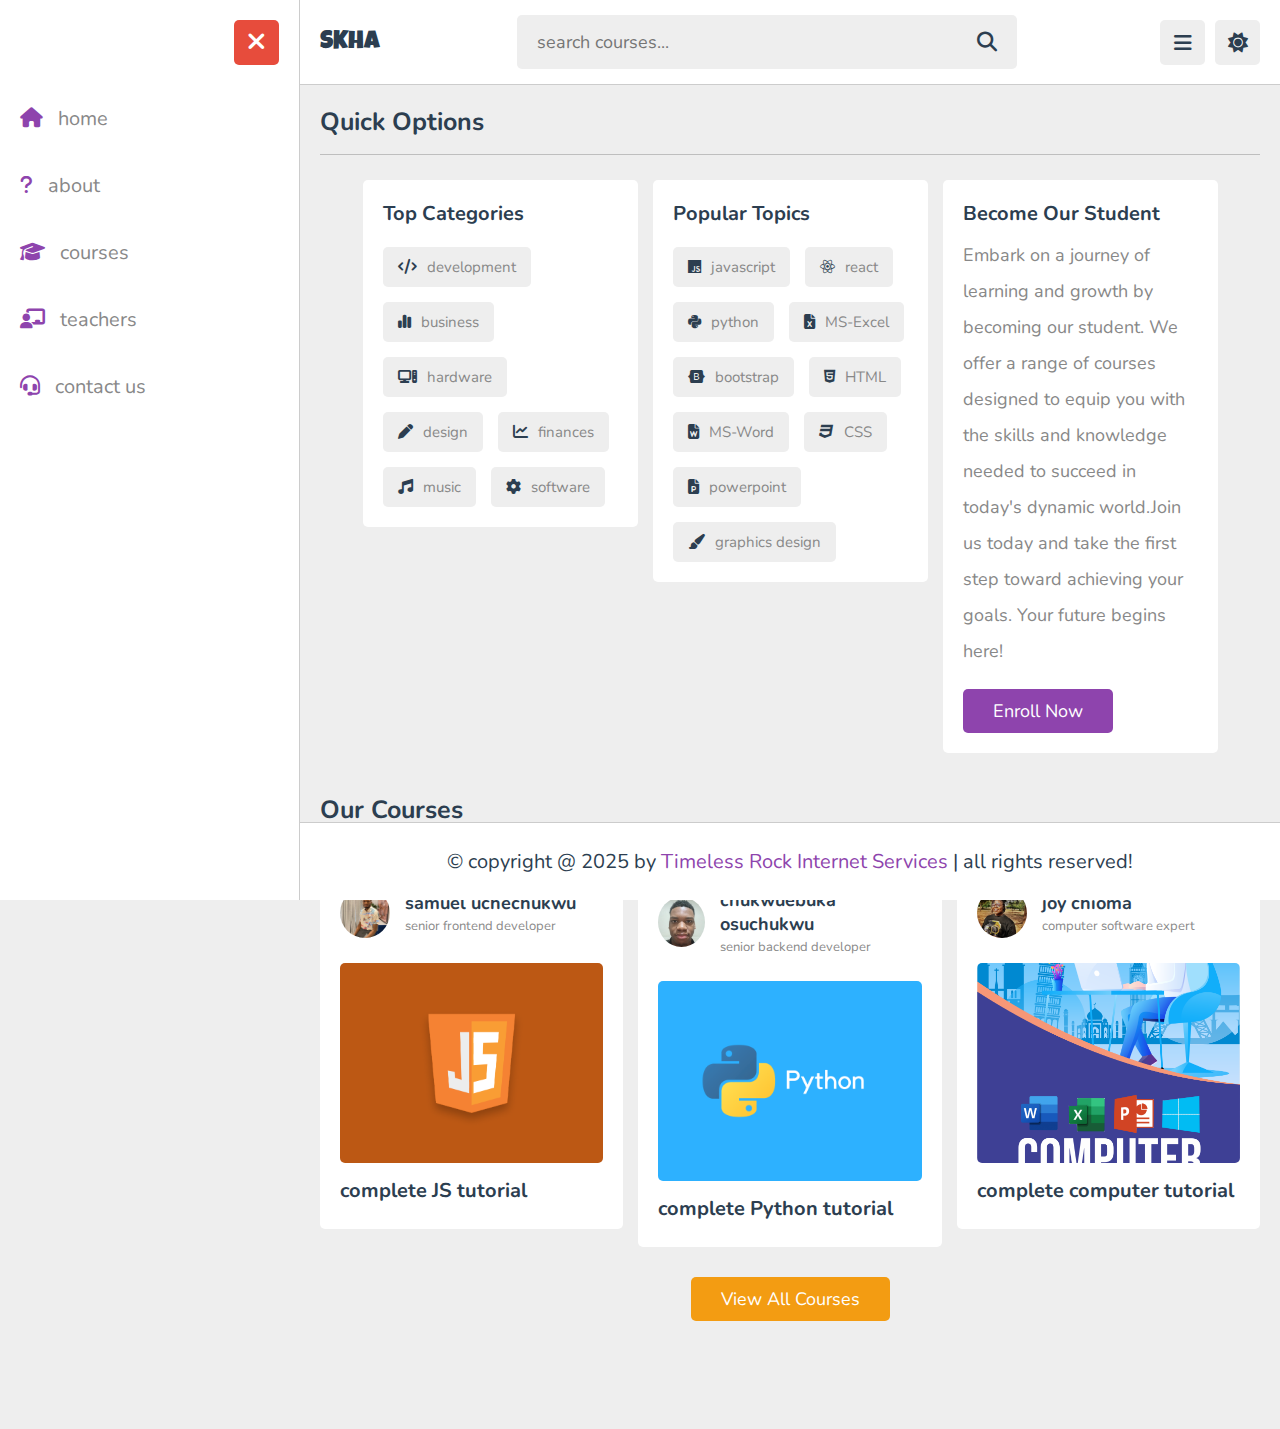
<file: index.html>
<!DOCTYPE html>
<html lang="en">

<head>
    <meta charset="UTF-8">
    <meta http-equiv="X-UA-Compatible" content="IE=edge">
    <meta name="viewport" content="width=device-width, initial-scale=1.0">
    <title>home</title>

    <!-- font awesome cdn link  -->
    <link rel="stylesheet" href="https://cdnjs.cloudflare.com/ajax/libs/font-awesome/6.1.2/css/all.min.css">

    <!-- custom css file link  -->
    <link rel="stylesheet" href="/css/style.css">

</head>

<body>

    <header class="header">

        <section class="flex">

            <a href="/html/home.html" class="logo">SKHA</a>

            <form action="search.html" method="post" class="search-form">
                <input type="text" name="search_box" required placeholder="search courses..." maxlength="100">
                <button type="submit" class="fas fa-search"></button>
            </form>

            <div class="icons">
                <div id="menu-btn" class="fas fa-bars"></div>
                <div id="search-btn" class="fas fa-search"></div>
                <div id="toggle-btn" class="fas fa-sun"></div>
            </div>

        </section>

    </header>

    <div class="side-bar">

        <div id="close-btn">
            <i class="fas fa-times"></i>
        </div>

        <nav class="navbar">
            <a href="/html/home.html"><i class="fas fa-home"></i><span>home</span></a>
            <a href="/html/about.html"><i class="fas fa-question"></i><span>about</span></a>
            <a href="/html/courses.html"><i class="fas fa-graduation-cap"></i><span>courses</span></a>
            <a href="/html/teachers.html"><i class="fas fa-chalkboard-user"></i><span>teachers</span></a>
            <a href="/html/contact.html"><i class="fas fa-headset"></i><span>contact us</span></a>
        </nav>

    </div>

    <section class="home-grid">

        <h1 class="heading">quick options</h1>

        <div class="box-container">

            <div class="box">
                <h3 class="title">top categories</h3>
                <div class="flex">
                    <a href="#"><i class="fas fa-code"></i><span>development</span></a>
                    <a href="#"><i class="fas fa-chart-simple"></i><span>business</span></a>
                    <a href="#"><i class="fas fa-computer"></i><span>hardware</span></a>
                    <a href="#"><i class="fas fa-pen"></i><span>design</span></a>
                    <a href="#"><i class="fas fa-chart-line"></i><span>finances</span></a>
                    <a href="#"><i class="fas fa-music"></i><span>music</span></a>
                    <a href="#"><i class="fas fa-cog"></i><span>software</span></a>

                </div>
            </div>

            <div class="box">
                <h3 class="title">popular topics</h3>
                <div class="flex">
                    <a href="#"><i class="fab fa-js"></i><span>javascript</span></a>
                    <a href="#"><i class="fab fa-react"></i><span>react</span></a>
                    <a href="#"><i class="fab fa-python"></i><span>python</span></a>
                    <a href="#"><i class="fa fa-file-excel"></i><span>MS-Excel</span></a>
                    <a href="#"><i class="fab fa-bootstrap"></i><span>bootstrap</span></a>
                    <a href="#"><i class="fab fa-html5"></i><span>HTML</span></a>
                    <a href="#"><i class="fa fa-file-word"></i><span>MS-Word</span></a>
                    <a href="#"><i class="fab fa-css3"></i><span>CSS</span></a>
                    <a href="#"><i class="fa fa-file-powerpoint"></i><span>powerpoint</span></a>
                    <a href="#"><i class="fa fa-paint-brush"></i><span>graphics design</span></a>
                </div>
            </div>

            <div class="box">
                <h3 class="title">become our student</h3>
                <p class="tutor">Embark on a journey of learning and growth by becoming our student. We offer a range of courses designed to equip you with the skills and knowledge needed to succeed in today's dynamic world.Join us today and take the first step toward
                    achieving your goals. Your future begins here!</p>
                <a href="/html/contact.html" class="inline-btn">enroll now</a>
            </div>

        </div>

    </section>

    <section class="courses">

        <h1 class="heading">our courses</h1>

        <div class="box-container">

            <div class="box">
                <div class="tutor">
                    <img src="/images/Samuel Uche.jpeg" alt="">
                    <div class="info">
                        <h3>samuel uchechukwu</h3>
                        <span>senior frontend developer</span>
                    </div>
                </div>
                <div class="thumb">
                    <img src="/images/thumb-3.png" alt="">
                </div>
                <h3 class="title">complete JS tutorial</h3>
            </div>

            <div class="box">
                <div class="tutor">
                    <img src="/images/Ebuka.jpeg" alt="">
                    <div class="info">
                        <h3>chukwuebuka osuchukwu</h3>
                        <span>senior backend developer</span>
                    </div>
                </div>
                <div class="thumb">
                    <img src="/images/python.webp" alt="">
                </div>
                <h3 class="title">complete Python tutorial</h3>
            </div>

            <div class="box">
                <div class="tutor">
                    <img src="/images/Joy Chioma.jpeg" alt="">
                    <div class="info">
                        <h3>joy chioma</h3>
                        <span>computer software expert</span>
                    </div>
                </div>
                <div class="thumb">
                    <img src="/images/computer app.png" alt="">
                </div>
                <h3 class="title">complete computer tutorial</h3>
            </div>

        </div>

        <div class="more-btn">
            <a href="/html/courses.html" class="inline-option-btn">view all courses</a>
        </div>

    </section>

    <footer class="footer">

        &copy; copyright @ 2025 by <span>Timeless Rock Internet Services</span> | all rights reserved!

    </footer>

    <!-- custom js file link  -->
    <script src="/js/script.js"></script>

</body>

</html>
</file>
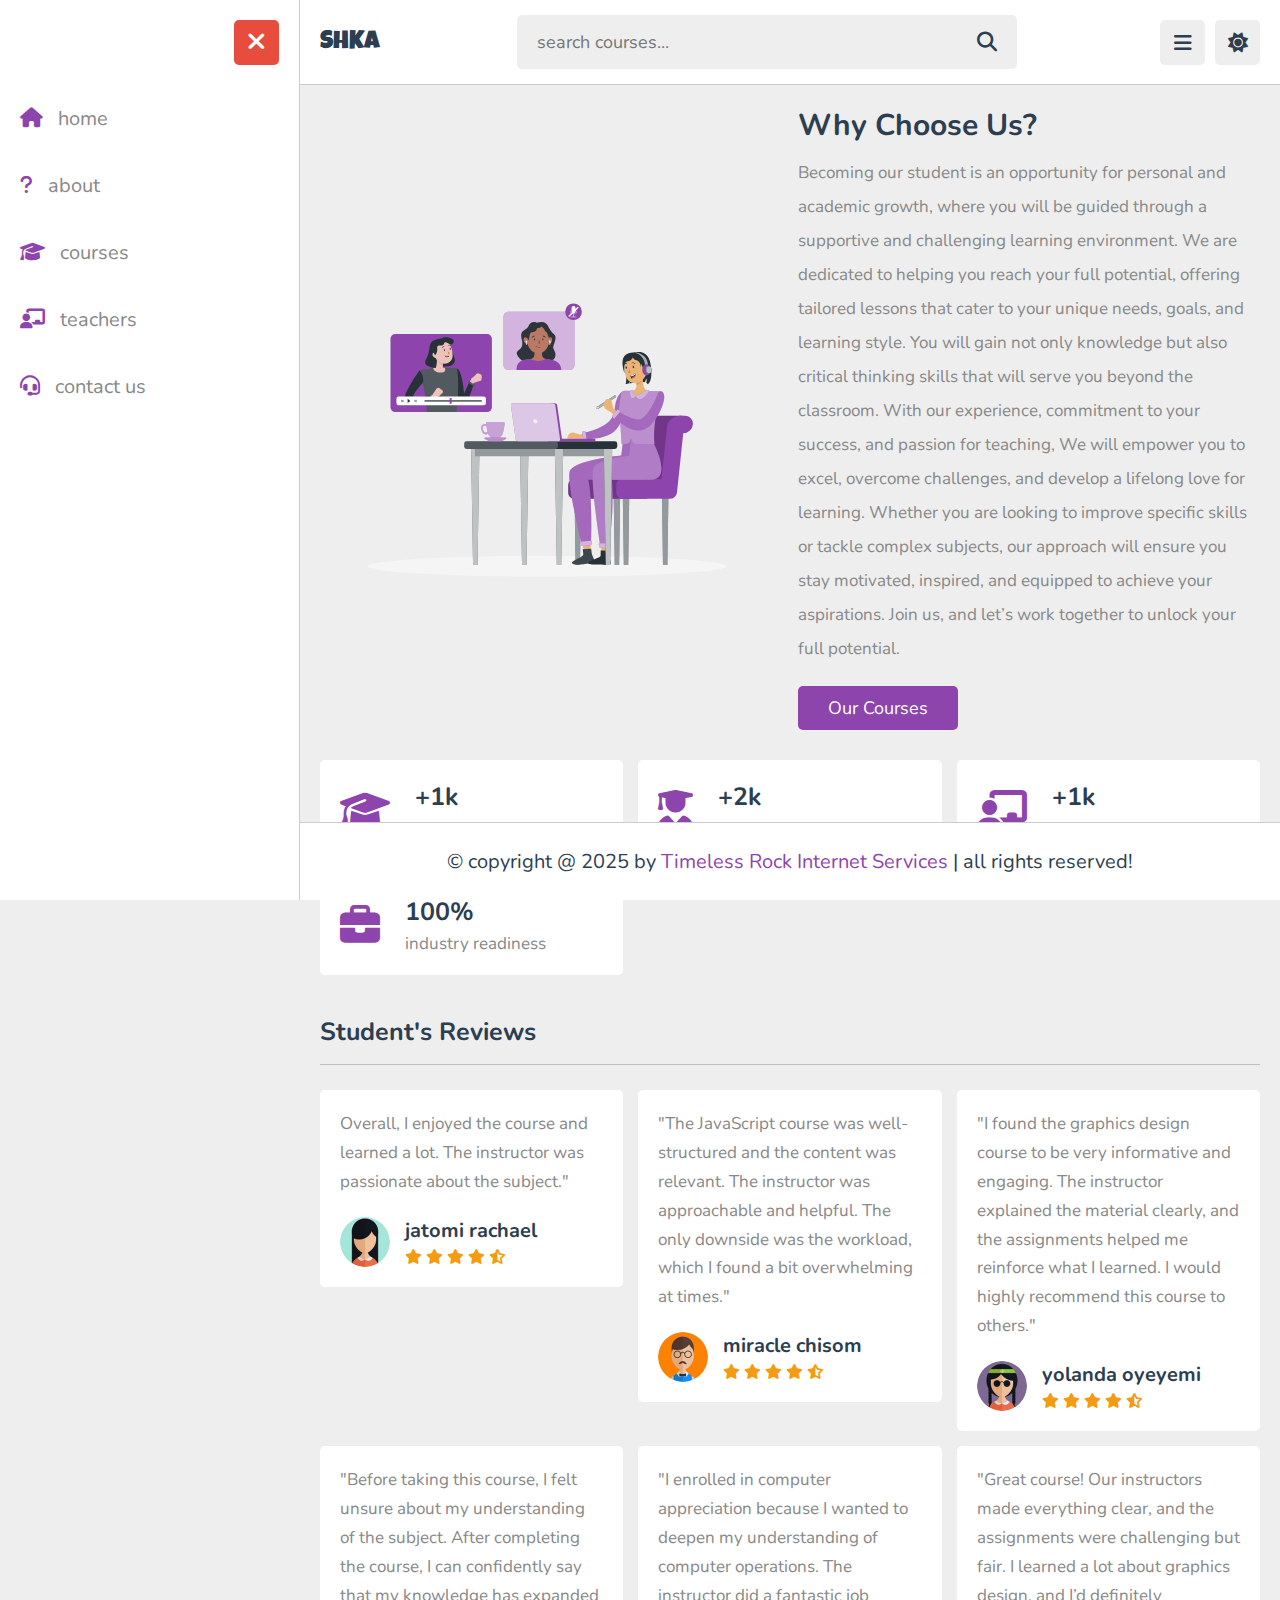
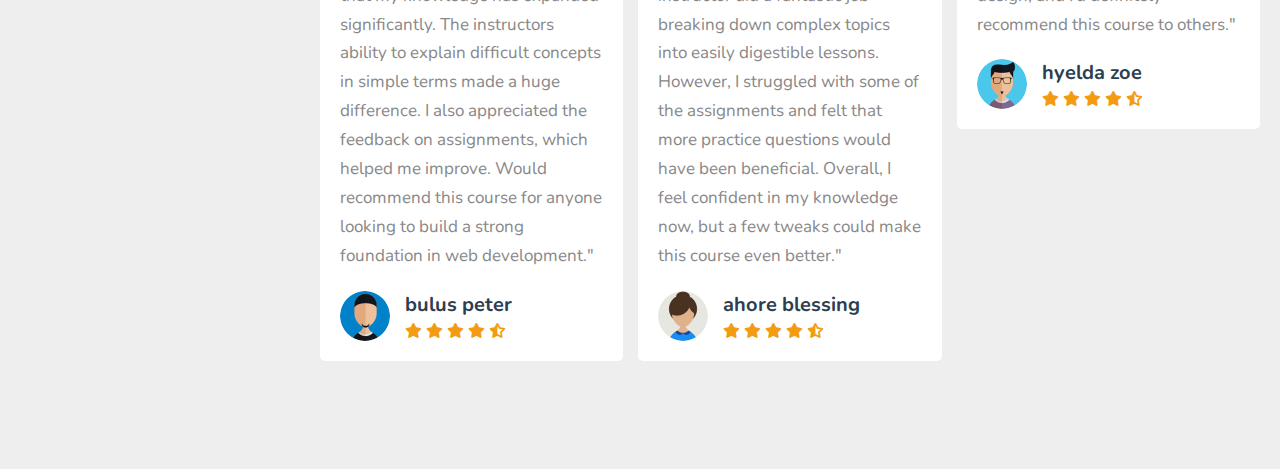
<file: about.html>
<!DOCTYPE html>
<html lang="en">

<head>
    <meta charset="UTF-8">
    <meta http-equiv="X-UA-Compatible" content="IE=edge">
    <meta name="viewport" content="width=device-width, initial-scale=1.0">
    <title>about us</title>

    <!-- font awesome cdn link  -->
    <link rel="stylesheet" href="https://cdnjs.cloudflare.com/ajax/libs/font-awesome/6.1.2/css/all.min.css">

    <!-- custom css file link  -->
    <link rel="stylesheet" href="/css/style.css">

</head>

<body>

    <header class="header">

        <section class="flex">

            <a href="/html/home.html" class="logo">SHKA</a>

            <form action="search.html" method="post" class="search-form">
                <input type="text" name="search_box" required placeholder="search courses..." maxlength="100">
                <button type="submit" class="fas fa-search"></button>
            </form>

            <div class="icons">
                <div id="menu-btn" class="fas fa-bars"></div>
                <div id="search-btn" class="fas fa-search"></div>
                <div id="toggle-btn" class="fas fa-sun"></div>
            </div>

        </section>

    </header>

    <div class="side-bar">

        <div id="close-btn">
            <i class="fas fa-times"></i>
        </div>

        <nav class="navbar">
            <a href="/html/home.html"><i class="fas fa-home"></i><span>home</span></a>
            <a href="/html/about.html"><i class="fas fa-question"></i><span>about</span></a>
            <a href="/html/courses.html"><i class="fas fa-graduation-cap"></i><span>courses</span></a>
            <a href="/html/teachers.html"><i class="fas fa-chalkboard-user"></i><span>teachers</span></a>
            <a href="/html/contact.html"><i class="fas fa-headset"></i><span>contact us</span></a>
        </nav>

    </div>

    <section class="about">

        <div class="row">

            <div class="image">
                <img src="/images/about-img.svg" alt="">
            </div>

            <div class="content">
                <h3>why choose us?</h3>
                <p>Becoming our student is an opportunity for personal and academic growth, where you will be guided through a supportive and challenging learning environment. We are dedicated to helping you reach your full potential, offering tailored lessons
                    that cater to your unique needs, goals, and learning style. You will gain not only knowledge but also critical thinking skills that will serve you beyond the classroom. With our experience, commitment to your success, and passion for
                    teaching, We will empower you to excel, overcome challenges, and develop a lifelong love for learning. Whether you are looking to improve specific skills or tackle complex subjects, our approach will ensure you stay motivated, inspired,
                    and equipped to achieve your aspirations. Join us, and let’s work together to unlock your full potential.
                </p>
                <a href="/html/courses.html" class="inline-btn">our courses</a>
            </div>

        </div>

        <div class="box-container">

            <div class="box">
                <i class="fas fa-graduation-cap"></i>
                <div>
                    <h3>+1k</h3>
                    <p>online courses</p>
                </div>
            </div>

            <div class="box">
                <i class="fas fa-user-graduate"></i>
                <div>
                    <h3>+2k</h3>
                    <p>brilliant students</p>
                </div>
            </div>

            <div class="box">
                <i class="fas fa-chalkboard-user"></i>
                <div>
                    <h3>+1k</h3>
                    <p>expert tutors</p>
                </div>
            </div>

            <div class="box">
                <i class="fas fa-briefcase"></i>
                <div>
                    <h3>100%</h3>
                    <p>industry readiness</p>
                </div>
            </div>

        </div>

    </section>

    <section class="reviews">

        <h1 class="heading">student's reviews</h1>

        <div class="box-container">

            <div class="box">
                <p>Overall, I enjoyed the course and learned a lot. The instructor was passionate about the subject."
                </p>
                <div class="student">
                    <img src="/images/pic-7.jpg" alt="">
                    <div>
                        <h3>jatomi rachael</h3>
                        <div class="stars">
                            <i class="fas fa-star"></i>
                            <i class="fas fa-star"></i>
                            <i class="fas fa-star"></i>
                            <i class="fas fa-star"></i>
                            <i class="fas fa-star-half-alt"></i>
                        </div>
                    </div>
                </div>
            </div>

            <div class="box">
                <p>"The JavaScript course was well-structured and the content was relevant. The instructor was approachable and helpful. The only downside was the workload, which I found a bit overwhelming at times."
                </p>
                <div class="student">
                    <img src="/images/pic-3.jpg" alt="">
                    <div>
                        <h3>miracle chisom</h3>
                        <div class="stars">
                            <i class="fas fa-star"></i>
                            <i class="fas fa-star"></i>
                            <i class="fas fa-star"></i>
                            <i class="fas fa-star"></i>
                            <i class="fas fa-star-half-alt"></i>
                        </div>
                    </div>
                </div>
            </div>

            <div class="box">
                <p>"I found the graphics design course to be very informative and engaging. The instructor explained the material clearly, and the assignments helped me reinforce what I learned. I would highly recommend this course to others."
                </p>
                <div class="student">
                    <img src="/images/pic-2.jpg" alt="">
                    <div>
                        <h3>yolanda oyeyemi</h3>
                        <div class="stars">
                            <i class="fas fa-star"></i>
                            <i class="fas fa-star"></i>
                            <i class="fas fa-star"></i>
                            <i class="fas fa-star"></i>
                            <i class="fas fa-star-half-alt"></i>
                        </div>
                    </div>
                </div>
            </div>

            <div class="box">
                <p>"Before taking this course, I felt unsure about my understanding of the subject. After completing the course, I can confidently say that my knowledge has expanded significantly. The instructors ability to explain difficult concepts in
                    simple terms made a huge difference. I also appreciated the feedback on assignments, which helped me improve. Would recommend this course for anyone looking to build a strong foundation in web development."
                </p>
                <div class="student">
                    <img src="/images/pic-4.jpg" alt="">
                    <div>
                        <h3>bulus peter</h3>
                        <div class="stars">
                            <i class="fas fa-star"></i>
                            <i class="fas fa-star"></i>
                            <i class="fas fa-star"></i>
                            <i class="fas fa-star"></i>
                            <i class="fas fa-star-half-alt"></i>
                        </div>
                    </div>
                </div>
            </div>

            <div class="box">
                <p>"I enrolled in computer appreciation because I wanted to deepen my understanding of computer operations. The instructor did a fantastic job breaking down complex topics into easily digestible lessons. However, I struggled with some of
                    the assignments and felt that more practice questions would have been beneficial. Overall, I feel confident in my knowledge now, but a few tweaks could make this course even better."</p>
                <div class="student">
                    <img src="/images/pic-5.jpg" alt="">
                    <div>
                        <h3>ahore blessing</h3>
                        <div class="stars">
                            <i class="fas fa-star"></i>
                            <i class="fas fa-star"></i>
                            <i class="fas fa-star"></i>
                            <i class="fas fa-star"></i>
                            <i class="fas fa-star-half-alt"></i>
                        </div>
                    </div>
                </div>
            </div>

            <div class="box">
                <p>"Great course! Our instructors made everything clear, and the assignments were challenging but fair. I learned a lot about graphics design, and I’d definitely recommend this course to others."</p>
                <div class="student">
                    <img src="/images/pic-6.jpg" alt="">
                    <div>
                        <h3>hyelda zoe</h3>
                        <div class="stars">
                            <i class="fas fa-star"></i>
                            <i class="fas fa-star"></i>
                            <i class="fas fa-star"></i>
                            <i class="fas fa-star"></i>
                            <i class="fas fa-star-half-alt"></i>
                        </div>
                    </div>
                </div>
            </div>

        </div>

    </section>

    <footer class="footer">

        &copy; copyright @ 2025 by <span>Timeless Rock Internet Services</span> | all rights reserved!

    </footer>

    <!-- custom js file link  -->
    <script src="/js/script.js"></script>

</body>

</html>
</file>
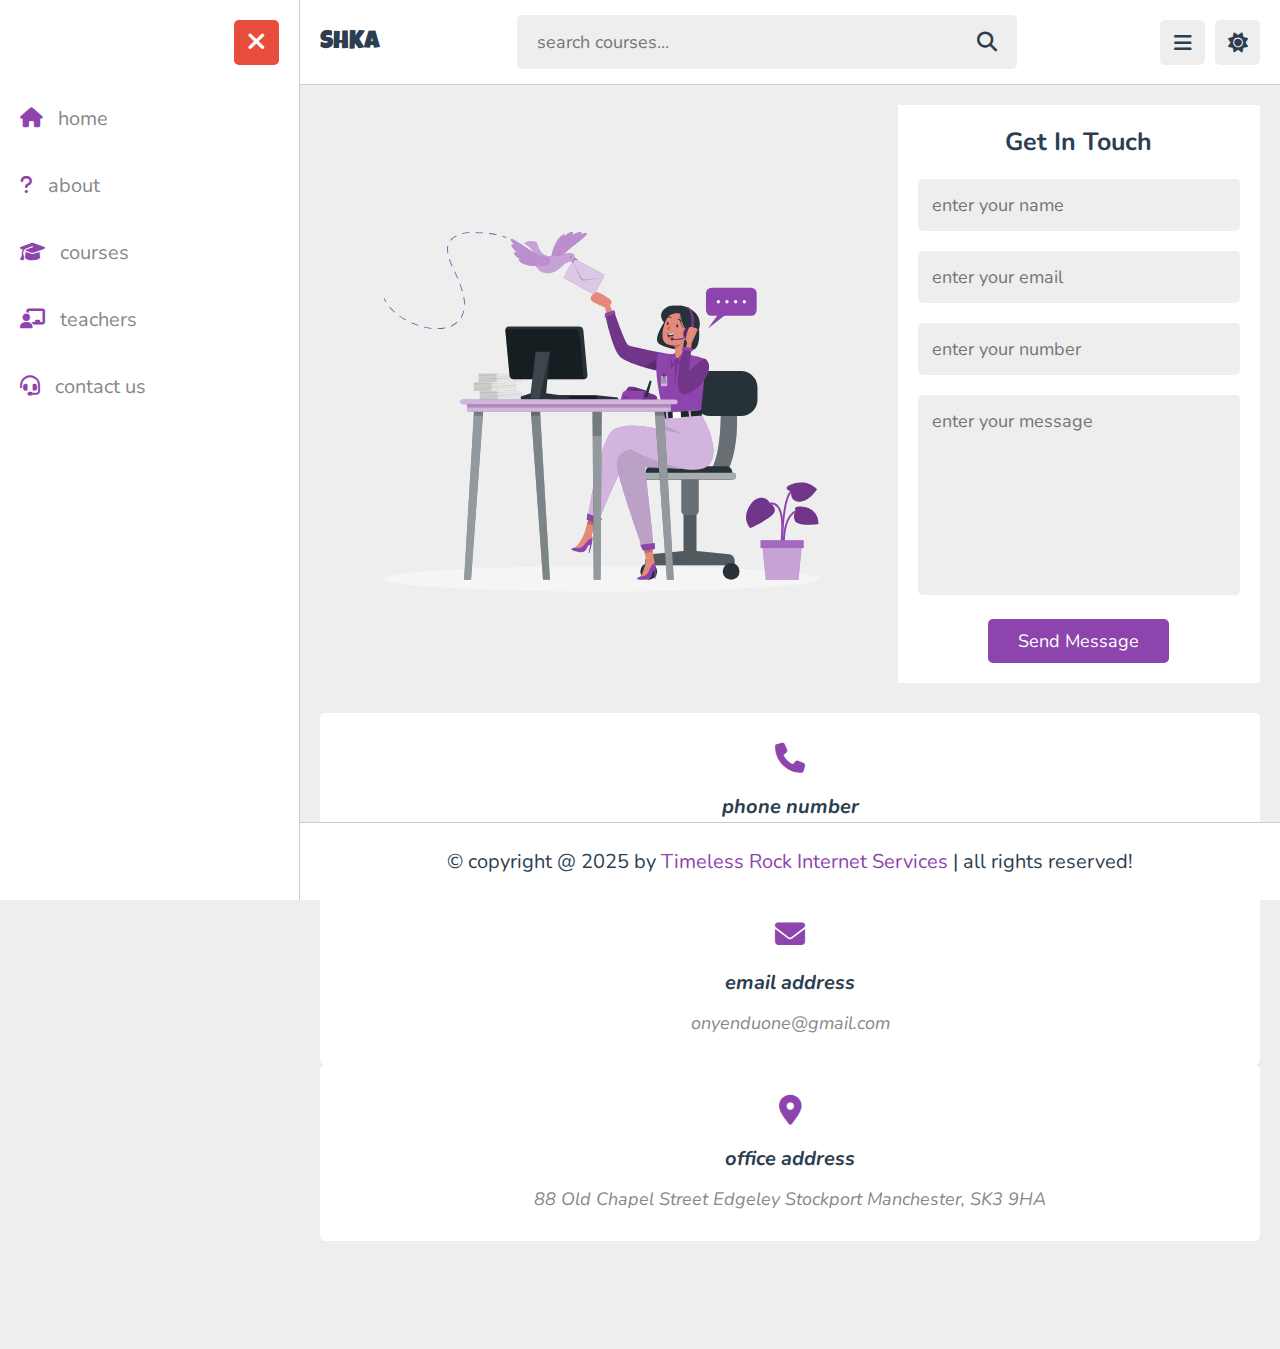
<file: contact.html>
<!DOCTYPE html>
<html lang="en">

<head>
    <meta charset="UTF-8">
    <meta http-equiv="X-UA-Compatible" content="IE=edge">
    <meta name="viewport" content="width=device-width, initial-scale=1.0">
    <title>contact us</title>

    <!-- font awesome cdn link  -->
    <link rel="stylesheet" href="https://cdnjs.cloudflare.com/ajax/libs/font-awesome/6.1.2/css/all.min.css">

    <!-- custom css file link  -->
    <link rel="stylesheet" href="/css/style.css">

</head>

<body>

    <header class="header">

        <section class="flex">

            <a href="/html/home.html" class="logo">SHKA</a>

            <form action="search.html" method="post" class="search-form">
                <input type="text" name="search_box" required placeholder="search courses..." maxlength="100">
                <button type="submit" class="fas fa-search"></button>
            </form>

            <div class="icons">
                <div id="menu-btn" class="fas fa-bars"></div>
                <div id="search-btn" class="fas fa-search"></div>
                <div id="toggle-btn" class="fas fa-sun"></div>
            </div>

        </section>

    </header>

    <div class="side-bar">

        <div id="close-btn">
            <i class="fas fa-times"></i>
        </div>

        <nav class="navbar">
            <a href="/html/home.html"><i class="fas fa-home"></i><span>home</span></a>
            <a href="/html/about.html"><i class="fas fa-question"></i><span>about</span></a>
            <a href="/html/courses.html"><i class="fas fa-graduation-cap"></i><span>courses</span></a>
            <a href="/html/teachers.html"><i class="fas fa-chalkboard-user"></i><span>teachers</span></a>
            <a href="/html/contact.html"><i class="fas fa-headset"></i><span>contact us</span></a>
        </nav>

    </div>

    <section class="contact">

        <div class="row">

            <div class="image">
                <img src="/images/contact-img.svg" alt="">
            </div>

            <form action="" method="post">
                <h3>get in touch</h3>
                <input type="text" placeholder="enter your name" name="name" required maxlength="50" class="box">
                <input type="email" placeholder="enter your email" name="email" required maxlength="50" class="box">
                <input type="number" placeholder="enter your number" name="number" required maxlength="50" class="box">
                <textarea name="msg" class="box" placeholder="enter your message" required maxlength="1000" cols="30" rows="10"></textarea>
                <input type="submit" value="send message" class="inline-btn" name="submit">
            </form>

        </div>

        <div class="box-container">
            <address>
                <div class="box">
                    <i class="fas fa-phone"></i>
                    <h3>phone number</h3>
                    <a href="tel:+1234567890">+44-737-757-4120</a>
                </div>

                <div class="box">
                    <i class="fas fa-envelope"></i>
                    <h3>email address</h3>
                    <a href="mailto:onyenduone@gmail.com ">onyenduone@gmail.com</a>
                </div>

                <div class="box">
                    <i class="fas fa-map-marker-alt"></i>
                    <h3>office address</h3>
                    <a href="#">88 Old Chapel Street Edgeley Stockport Manchester, SK3 9HA</a>
                </div>
            </address>
        </div>

    </section>

    <footer class="footer">

        &copy; copyright @ 2025 by <span>Timeless Rock Internet Services</span> | all rights reserved!

    </footer>

    <!-- custom js file link  -->
    <script src="/js/script.js"></script>


</body>

</html>
</file>
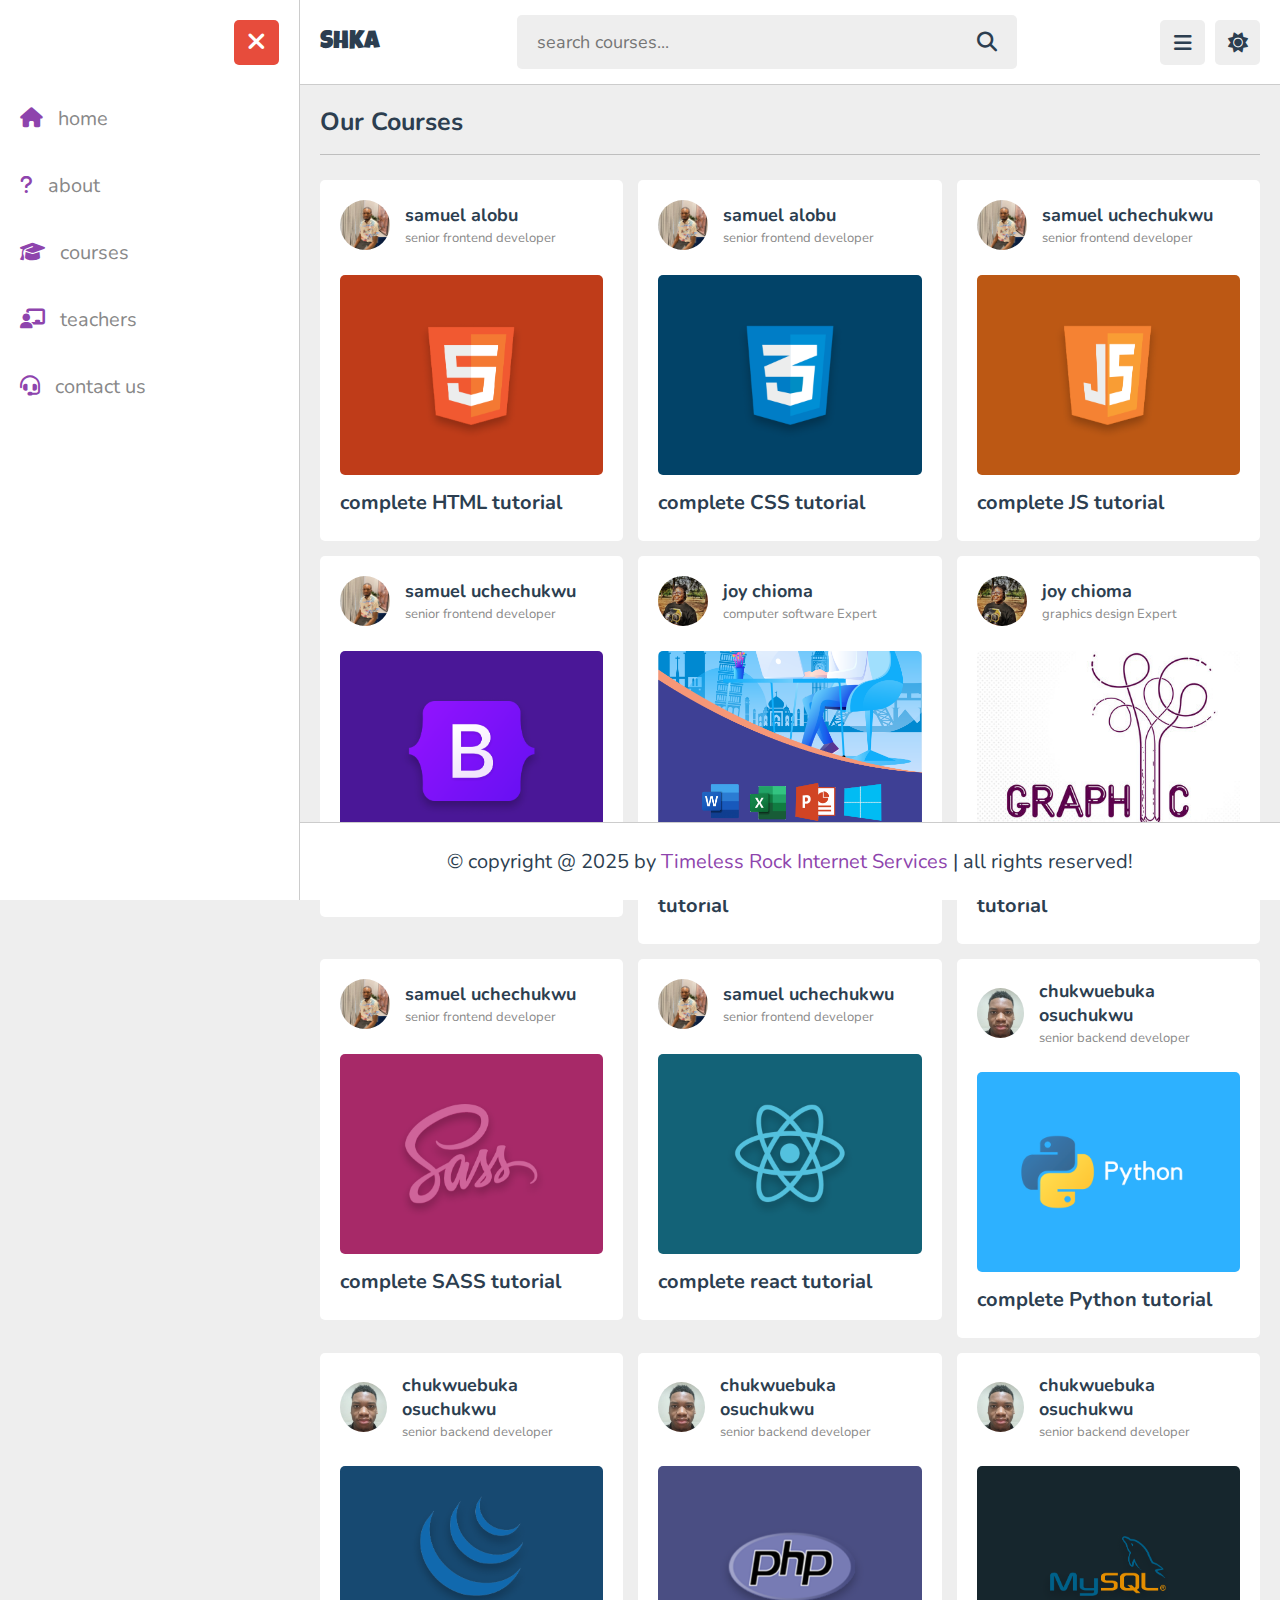
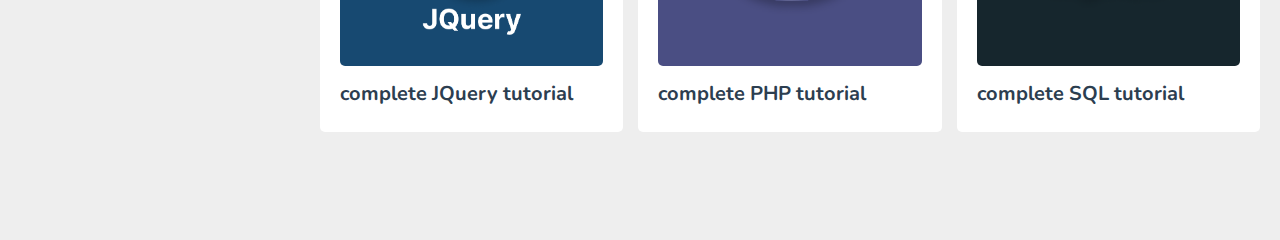
<file: courses.html>
<!DOCTYPE html>
<html lang="en">

<head>
    <meta charset="UTF-8">
    <meta http-equiv="X-UA-Compatible" content="IE=edge">
    <meta name="viewport" content="width=device-width, initial-scale=1.0">
    <title>courses</title>

    <!-- font awesome cdn link  -->
    <link rel="stylesheet" href="https://cdnjs.cloudflare.com/ajax/libs/font-awesome/6.1.2/css/all.min.css">

    <!-- custom css file link  -->
    <link rel="stylesheet" href="/css/style.css">

</head>

<body>

    <header class="header">

        <section class="flex">

            <a href="/html/home.html" class="logo">SHKA</a>

            <form action="search.html" method="post" class="search-form">
                <input type="text" name="search_box" required placeholder="search courses..." maxlength="100">
                <button type="submit" class="fas fa-search"></button>
            </form>

            <div class="icons">
                <div id="menu-btn" class="fas fa-bars"></div>
                <div id="search-btn" class="fas fa-search"></div>
                <div id="toggle-btn" class="fas fa-sun"></div>
            </div>

        </section>

    </header>

    <div class="side-bar">

        <div id="close-btn">
            <i class="fas fa-times"></i>
        </div>

        <nav class="navbar">
            <a href="/html/home.html"><i class="fas fa-home"></i><span>home</span></a>
            <a href="/html/about.html"><i class="fas fa-question"></i><span>about</span></a>
            <a href="/html/courses.html"><i class="fas fa-graduation-cap"></i><span>courses</span></a>
            <a href="/html/teachers.html"><i class="fas fa-chalkboard-user"></i><span>teachers</span></a>
            <a href="/html/contact.html"><i class="fas fa-headset"></i><span>contact us</span></a>
        </nav>

    </div>

    <section class="courses">

        <h1 class="heading">our courses</h1>

        <div class="box-container">

            <div class="box">
                <div class="tutor">
                    <img src="/images/Samuel Uche.jpeg" alt="">
                    <div class="info">
                        <h3>samuel alobu</h3>
                        <span>senior frontend developer</span>
                    </div>
                </div>
                <div class="thumb">
                    <img src="/images/thumb-1.png" alt="">
                </div>
                <h3 class="title">complete HTML tutorial</h3>
            </div>

            <div class="box">
                <div class="tutor">
                    <img src="/images/Samuel Uche.jpeg" alt="">
                    <div class="info">
                        <h3>samuel alobu</h3>
                        <span>senior frontend developer</span>
                    </div>
                </div>
                <div class="thumb">
                    <img src="/images/thumb-2.png" alt="">
                </div>
                <h3 class="title">complete CSS tutorial</h3>
            </div>

            <div class="box">
                <div class="tutor">
                    <img src="/images/Samuel Uche.jpeg" alt="">
                    <div class="info">
                        <h3>samuel uchechukwu</h3>
                        <span>senior frontend developer</span>
                    </div>
                </div>
                <div class="thumb">
                    <img src="/images/thumb-3.png" alt="">
                </div>
                <h3 class="title">complete JS tutorial</h3>
            </div>

            <div class="box">
                <div class="tutor">
                    <img src="/images/Samuel Uche.jpeg" alt="">
                    <div class="info">
                        <h3>samuel uchechukwu</h3>
                        <span>senior frontend developer</span>
                    </div>
                </div>
                <div class="thumb">
                    <img src="/images/thumb-4.png" alt="">
                </div>
                <h3 class="title">complete Bootstrap tutorial</h3>
            </div>

            <div class="box">
                <div class="tutor">
                    <img src="/images/Joy Chioma.jpeg" alt="">
                    <div class="info">
                        <h3>joy chioma</h3>
                        <span>computer software Expert</span>
                    </div>
                </div>
                <div class="thumb">
                    <img src="/images/computer app.png" alt="">
                </div>
                <h3 class="title">computer appreciation tutorial</h3>
            </div>

            <div class="box">
                <div class="tutor">
                    <img src="/images/Joy Chioma.jpeg" alt="">
                    <div class="info">
                        <h3>joy chioma</h3>
                        <span>graphics design Expert</span>
                    </div>
                </div>
                <div class="thumb">
                    <img src="/images/graphics design.jpg" alt="">
                </div>
                <h3 class="title">complete graphics design tutorial</h3>
            </div>

            <div class="box">
                <div class="tutor">
                    <img src="/images/Samuel Uche.jpeg" alt="">
                    <div class="info">
                        <h3>samuel uchechukwu</h3>
                        <span>senior frontend developer</span>
                    </div>
                </div>
                <div class="thumb">
                    <img src="/images/thumb-6.png" alt="">
                </div>
                <h3 class="title">complete SASS tutorial</h3>
            </div>

            <div class="box">
                <div class="tutor">
                    <img src="/images/Samuel Uche.jpeg" alt="">
                    <div class="info">
                        <h3>samuel uchechukwu</h3>
                        <span>senior frontend developer</span>
                    </div>
                </div>
                <div class="thumb">
                    <img src="/images/thumb-9.png" alt="">
                </div>
                <h3 class="title">complete react tutorial</h3>
            </div>

            <div class="box">
                <div class="tutor">
                    <img src="/images/Ebuka.jpeg" alt="">
                    <div class="info">
                        <h3>chukwuebuka osuchukwu</h3>
                        <span>senior backend developer</span>
                    </div>
                </div>
                <div class="thumb">
                    <img src="/images/python.webp" alt="">
                </div>
                <h3 class="title">complete Python tutorial</h3>
            </div>

            <div class="box">
                <div class="tutor">
                    <img src="/images/Ebuka.jpeg" alt="">
                    <div class="info">
                        <h3>chukwuebuka osuchukwu</h3>
                        <span>senior backend developer</span>
                    </div>
                </div>
                <div class="thumb">
                    <img src="/images/thumb-5.png" alt="">
                </div>
                <h3 class="title">complete JQuery tutorial</h3>
            </div>

            <div class="box">
                <div class="tutor">
                    <img src="/images/Ebuka.jpeg" alt="">
                    <div class="info">
                        <h3>chukwuebuka osuchukwu</h3>
                        <span>senior backend developer</span>
                    </div>
                </div>
                <div class="thumb">
                    <img src="/images/thumb-7.png" alt="">
                </div>
                <h3 class="title">complete PHP tutorial</h3>
            </div>

            <div class="box">
                <div class="tutor">
                    <img src="/images/Ebuka.jpeg" alt="">
                    <div class="info">
                        <h3>chukwuebuka osuchukwu</h3>
                        <span>senior backend developer</span>
                    </div>
                </div>
                <div class="thumb">
                    <img src="/images/thumb-8.png" alt="">
                </div>
                <h3 class="title">complete SQL tutorial</h3>
            </div>

        </div>

    </section>

    <footer class="footer">

        &copy; copyright @ 2025 by <span>Timeless Rock Internet Services</span> | all rights reserved!

    </footer>

    <!-- custom js file link  -->
    <script src="/js/script.js"></script>


</body>

</html>
</file>
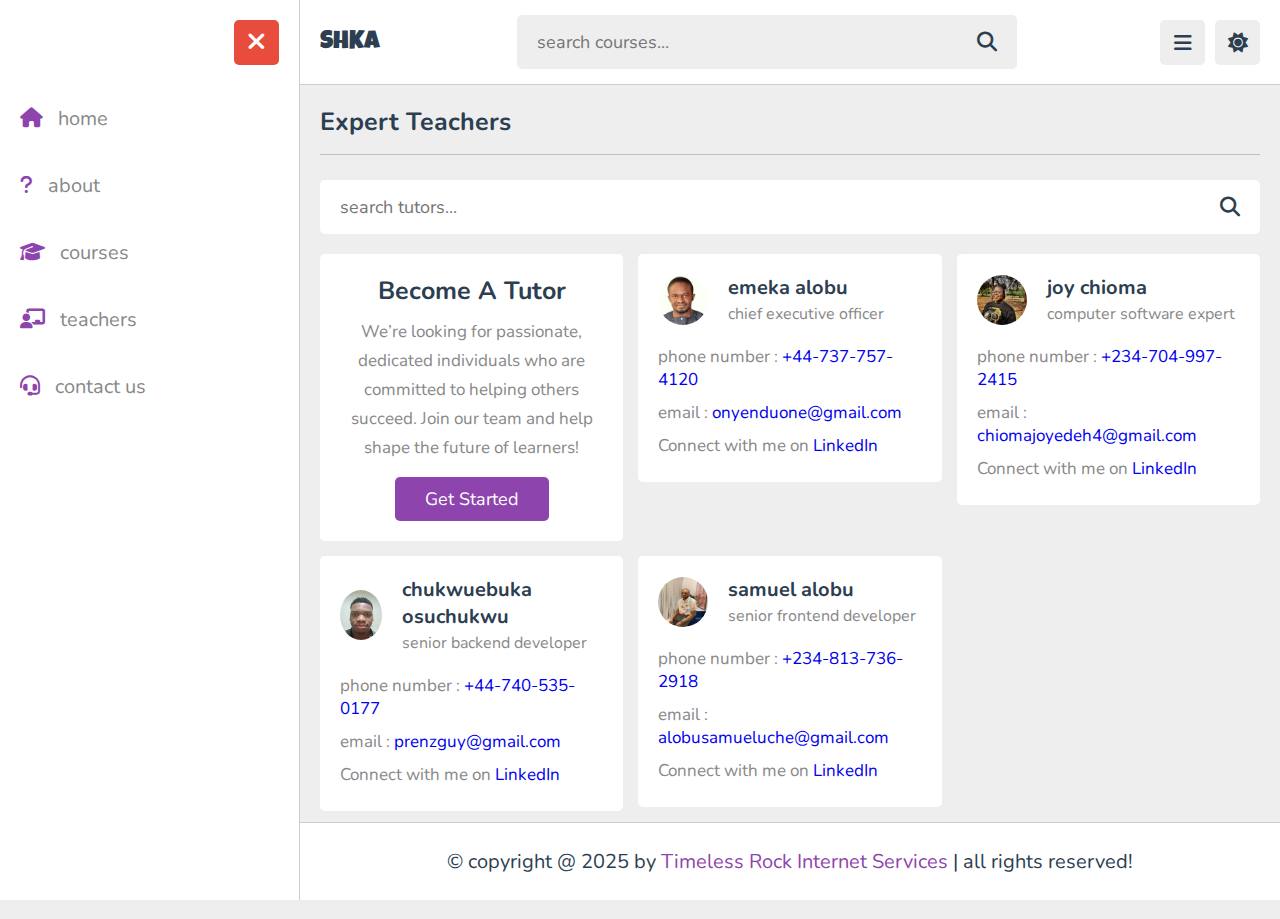
<file: teachers.html>
<!DOCTYPE html>
<html lang="en">

<head>
    <meta charset="UTF-8">
    <meta http-equiv="X-UA-Compatible" content="IE=edge">
    <meta name="viewport" content="width=device-width, initial-scale=1.0">
    <title>teachers</title>

    <!-- font awesome cdn link  -->
    <link rel="stylesheet" href="https://cdnjs.cloudflare.com/ajax/libs/font-awesome/6.1.2/css/all.min.css">

    <!-- custom css file link  -->
    <link rel="stylesheet" href="/css/style.css">

</head>

<body>

    <header class="header">

        <section class="flex">

            <a href="/html/home.html" class="logo">SHKA</a>

            <form action="search.html" method="post" class="search-form">
                <input type="text" name="search_box" required placeholder="search courses..." maxlength="100">
                <button type="submit" class="fas fa-search"></button>
            </form>

            <div class="icons">
                <div id="menu-btn" class="fas fa-bars"></div>
                <div id="search-btn" class="fas fa-search"></div>
                <div id="toggle-btn" class="fas fa-sun"></div>
            </div>

        </section>

    </header>

    <div class="side-bar">

        <div id="close-btn">
            <i class="fas fa-times"></i>
        </div>

        <nav class="navbar">
            <a href="/html/home.html"><i class="fas fa-home"></i><span>home</span></a>
            <a href="/html/about.html"><i class="fas fa-question"></i><span>about</span></a>
            <a href="/html/courses.html"><i class="fas fa-graduation-cap"></i><span>courses</span></a>
            <a href="/html/teachers.html"><i class="fas fa-chalkboard-user"></i><span>teachers</span></a>
            <a href="/html/contact.html"><i class="fas fa-headset"></i><span>contact us</span></a>
        </nav>

    </div>

    <section class="teachers">

        <h1 class="heading">expert teachers</h1>

        <form action="" method="post" class="search-tutor">
            <input type="text" name="search_box" placeholder="search tutors..." required maxlength="100">
            <button type="submit" class="fas fa-search" name="search_tutor"></button>
        </form>

        <div class="box-container">

            <div class="box offer">
                <h3>become a tutor</h3>
                <p>We’re looking for passionate, dedicated individuals who are committed to helping others succeed. Join our team and help shape the future of learners!
                </p>
                <a href="/html/contact.html" class="inline-btn">get started</a>
            </div>

            <div class="box">
                <div class="tutor">
                    <img src="/images/emeka alobu.jpeg" alt="">
                    <div>
                        <h3>emeka alobu</h3>
                        <span>chief executive officer</span>
                    </div>
                </div>
                <p>phone number : <span><a href="tel:+1234567890">+44-737-757-4120</a>
                    </span></p>
                <p>email : <span><a href="mailto:example@example.com"> onyenduone@gmail.com</a>
                    </span></p>
                <p>Connect with me on <a href="https://www.linkedin.com/in/alobu-emeka-w-18a8b2a3?utm_source=share&utm_campaign=share_via&utm_content=profile&utm_medium=android_app" target="_blank">LinkedIn</a><span>
                    </span></p>
            </div>

            <div class="box">
                <div class="tutor">
                    <img src="/images/Joy Chioma.jpeg" alt="">
                    <div>
                        <h3>joy chioma</h3>
                        <span>computer software expert</span>
                    </div>
                </div>
                <p>phone number : <span><a href="tel:+1234567890">+234-704-997-2415</a>
                    </span></p>
                <p>email : <span><a href="mailto:example@example.com"> chiomajoyedeh4@gmail.com </a>
                    </span></p>
                <p>Connect with me on <a href="https://www.linkedin.com/in/edeh-joy-162a04233" target="_blank">LinkedIn</a><span>
                    </span></p>
            </div>

            <div class="box">
                <div class="tutor">
                    <img src="/images/Ebuka.jpeg" alt="">
                    <div>
                        <h3>chukwuebuka osuchukwu</h3>
                        <span>senior backend developer</span>
                    </div>
                </div>
                <p>phone number : <span><a href="tel:+1234567890">+44-740-535-0177 </a>
                    </span></p>
                <p>email : <span><a href="mailto:example@example.com"> prenzguy@gmail.com</a>
                    </span></p>
                <p>Connect with me on <a href="https://www.linkedin.com/in/chukwuebuka-osuchukwu-79a551260/" target="_blank">LinkedIn</a><span>
                    </span></p>
            </div>

            <div class="box">
                <div class="tutor">
                    <img src="/images/Samuel Uche.jpeg" alt="">
                    <div>
                        <h3>samuel alobu</h3>
                        <span>senior frontend developer</span>
                    </div>
                </div>
                <p>phone number : <span><a href="tel:+1234567890">+234-813-736-2918</a>
                    </span></p>
                <p>email : <span><a href="mailto:example@example.com">alobusamueluche@gmail.com</a>
                    </span></p>
                <p>Connect with me on <a href="https://www.linkedin.com/in/samuel-alobu-ba361a298?utm_source=share&utm_campaign=share_via&utm_content=profile&utm_medium=ios_app" target="_blank">LinkedIn</a><span>
                    </span></p>
            </div>

        </div>

    </section>

    <footer class="footer">

        &copy; copyright @ 2025 by <span>Timeless Rock Internet Services</span> | all rights reserved!

    </footer>

    <!-- custom js file link  -->
    <script src="/js/script.js"></script>

</body>

</html>
</file>
<file: css/style.css>
@import url('https://fonts.googleapis.com/css2?family=Nunito:wght@200;300;400;500;600;700&display=swap');
@import url('https://fonts.googleapis.com/css2?family=Luckiest+Guy&display=swap" rel="stylesheet');
@import url('https://fonts.googleapis.com/css2?family=Barriecito&display=swap" rel="stylesheet');
:root {
    --main-color: #8e44ad;
    --red: #e74c3c;
    --orange: #f39c12;
    --light-color: #888;
    --light-bg: #eee;
    --black: #2c3e50;
    --white: #fff;
    --border: .1rem solid rgba(0, 0, 0, .2);
}

* {
    font-family: 'Nunito', sans-serif;
    margin: 0;
    padding: 0;
    box-sizing: border-box;
    outline: none;
    border: none;
    text-decoration: none;
}

*::selection {
    background-color: var(--main-color);
    color: #fff;
}

html {
    font-size: 62.5%;
    overflow-x: hidden;
}

html::-webkit-scrollbar {
    width: 1rem;
    height: .5rem;
}

html::-webkit-scrollbar-track {
    background-color: transparent;
}

html::-webkit-scrollbar-thumb {
    background-color: var(--main-color);
}

body {
    background-color: var(--light-bg);
    padding-left: 30rem;
}

body.dark {
    --light-color: #aaa;
    --light-bg: #333;
    --black: #fff;
    --white: #222;
    --border: .1rem solid rgba(255, 255, 255, .2);
}

body.active {
    padding-left: 0;
}

section {
    padding: 2rem;
    margin: 0 auto;
    max-width: 1200px;
}

.heading {
    font-size: 2.5rem;
    color: var(--black);
    margin-bottom: 2.5rem;
    border-bottom: var(--border);
    padding-bottom: 1.5rem;
    text-transform: capitalize;
}

.inline-btn,
.inline-option-btn,
.inline-delete-btn,
.btn,
.delete-btn,
.option-btn {
    border-radius: .5rem;
    color: #fff;
    font-size: 1.8rem;
    cursor: pointer;
    text-transform: capitalize;
    padding: 1rem 3rem;
    text-align: center;
    margin-top: 1rem;
}

.btn,
.delete-btn,
.option-btn {
    display: block;
    width: 100%;
}

.inline-btn,
.inline-option-btn,
.inline-delete-btn {
    display: inline-block;
}

.btn,
.inline-btn {
    background-color: var(--main-color);
}

.option-btn,
.inline-option-btn {
    background-color: var(--orange);
}

.delete-btn,
.inline-delete-btn {
    background-color: var(--red);
}

.inline-btn:hover,
.inline-option-btn:hover,
.inline-delete-btn:hover,
.btn:hover,
.delete-btn:hover,
.option-btn:hover {
    background-color: var(--black);
    color: var(--white);
}

.flex-btn {
    display: flex;
    gap: 1rem;
}

.header {
    position: sticky;
    top: 0;
    left: 0;
    right: 0;
    background-color: var(--white);
    z-index: 1000;
    border-bottom: var(--border);
}

.header .flex {
    display: flex;
    align-items: center;
    justify-content: space-between;
    position: relative;
    padding: 1.5rem 2rem;
}

.header .flex .logo .fa-solid {
    padding: 1rem;
    font-size: 3rem;
}

.header .flex .logo {
    font-family: 'luckiest guy', sans-serif;
    color: var(--black);
    font-size: 2.5rem;
}

.header .flex .logo p {
    font-family: 'barriecito', sans-serif;
    color: var(--black);
    font-size: 2rem;
    margin: -1rem 0 0 10rem;
}

.header .flex .search-form {
    width: 50rem;
    border-radius: .5rem;
    background-color: var(--light-bg);
    padding: 1.5rem 2rem;
    display: flex;
    gap: 2rem;
}

.header .flex .search-form input {
    width: 100%;
    font-size: 1.8rem;
    color: var(--black);
    background: none;
}

.header .flex .search-form button {
    background: none;
    font-size: 2rem;
    cursor: pointer;
    color: var(--black);
}

.header .flex .search-form button:hover {
    color: var(--main-color);
}

.header .flex .icons div {
    font-size: 2rem;
    color: var(--black);
    background-color: var(--light-bg);
    border-radius: .5rem;
    height: 4.5rem;
    width: 4.5rem;
    line-height: 4.5rem;
    cursor: pointer;
    text-align: center;
    margin-left: .7rem;
}

.header .flex .icons div:hover {
    background-color: var(--black);
    color: var(--white);
}

#search-btn {
    display: none;
}

.side-bar {
    position: fixed;
    top: 0;
    left: 0;
    width: 30rem;
    background-color: var(--white);
    height: 100vh;
    border-right: var(--border);
    z-index: 1200;
}

.side-bar #close-btn {
    text-align: right;
    padding: 2rem;
    /* display: none; */
}

.side-bar #close-btn i {
    text-align: right;
    font-size: 2.5rem;
    background: var(--red);
    border-radius: .5rem;
    color: var(--white);
    cursor: pointer;
    height: 4.5rem;
    width: 4.5rem;
    line-height: 4.5rem;
    text-align: center;
}

.side-bar #close-btn i:hover {
    background-color: var(--black);
}

.side-bar .navbar a {
    display: block;
    padding: 2rem;
    font-size: 2rem;
}

.side-bar .navbar a i {
    margin-right: 1.5rem;
    color: var(--main-color);
    transition: .2s linear;
}

.side-bar .navbar a span {
    color: var(--light-color);
}

.side-bar .navbar a:hover {
    background-color: var(--light-bg);
}

.side-bar .navbar a:hover i {
    margin-right: 2.5rem;
}

.side-bar.active {
    left: -30rem;
}

.home-grid .box-container {
    display: grid;
    grid-template-columns: repeat(auto-fit, 27.5rem);
    gap: 1.5rem;
    justify-content: center;
    align-items: flex-start;
}

.home-grid .box-container .box {
    background-color: var(--white);
    border-radius: .5rem;
    padding: 2rem;
}

.home-grid .box-container .box .title {
    font-size: 2rem;
    color: var(--black);
    text-transform: capitalize;
}

.home-grid .box-container .box .flex {
    display: flex;
    flex-wrap: wrap;
    gap: 1.5rem;
    margin-top: 2rem;
}

.home-grid .box-container .flex a {
    background-color: var(--light-bg);
    border-radius: .5rem;
    padding: 1rem 1.5rem;
    font-size: 1.5rem;
}

.home-grid .box-container .flex a i {
    margin-right: 1rem;
    color: var(--black);
}

.home-grid .box-container .flex a span {
    color: var(--light-color);
}

.home-grid .box-container .flex a:hover {
    background-color: var(--black);
}

.home-grid .box-container .flex a:hover span {
    color: var(--white);
}

.home-grid .box-container .flex a:hover i {
    color: var(--white);
}

.home-grid .box-container .tutor {
    padding: 1rem 0;
    font-size: 1.8rem;
    color: var(--light-color);
    line-height: 2;
}

.home-grid .box-container .likes {
    color: var(--light-color);
    font-size: 1.7rem;
    margin-top: 1.5rem;
}

.home-grid .box-container .likes span {
    color: var(--main-color);
}

.about .row {
    display: flex;
    align-items: center;
    flex-wrap: wrap;
    gap: 1.5rem;
}

.about .row .image {
    flex: 1 1 40rem;
}

.about .row .image img {
    width: 100%;
    height: 50rem;
}

.about .row .content {
    flex: 1 1 40rem;
}

.about .row .content p {
    font-size: 1.7rem;
    line-height: 2;
    color: var(--light-color);
    padding: 1rem 0;
}

.about .row .content h3 {
    font-size: 3rem;
    color: var(--black);
    text-transform: capitalize;
}

.about .box-container {
    display: grid;
    grid-template-columns: repeat(auto-fit, minmax(27rem, 1fr));
    gap: 1.5rem;
    justify-content: center;
    align-items: flex-start;
    margin-top: 3rem;
}

.about .box-container .box {
    border-radius: .5rem;
    background-color: var(--white);
    padding: 2rem;
    display: flex;
    align-items: center;
    gap: 2.5rem;
}

.about .box-container .box i {
    font-size: 4rem;
    color: var(--main-color);
}

.about .box-container .box h3 {
    font-size: 2.5rem;
    color: var(--black);
    margin-bottom: .3rem;
}

.about .box-container .box p {
    font-size: 1.7rem;
    color: var(--light-color);
}

.reviews .box-container {
    display: grid;
    grid-template-columns: repeat(auto-fit, minmax(30rem, 1fr));
    gap: 1.5rem;
    justify-content: center;
    align-items: flex-start;
}

.reviews .box-container .box {
    border-radius: .5rem;
    background-color: var(--white);
    padding: 2rem;
}

.reviews .box-container .box p {
    line-height: 1.7;
    font-size: 1.7rem;
    color: var(--light-color);
}

.reviews .box-container .box .student {
    margin-top: 2rem;
    display: flex;
    align-items: center;
    gap: 1.5rem;
}

.reviews .box-container .box .student img {
    height: 5rem;
    width: 5rem;
    object-fit: cover;
    border-radius: 50%;
}

.reviews .box-container .box .student h3 {
    font-size: 2rem;
    color: var(--black);
    margin-bottom: .3rem;
}

.reviews .box-container .box .student .stars {
    font-size: 1.5rem;
    color: var(--orange);
}

.courses .box-container {
    display: grid;
    grid-template-columns: repeat(auto-fit, minmax(30rem, 1fr));
    gap: 1.5rem;
    justify-content: center;
    align-items: flex-start;
}

.courses .box-container .box {
    border-radius: .5rem;
    background-color: var(--white);
    padding: 2rem;
}

.courses .box-container .box .tutor {
    display: flex;
    align-items: center;
    gap: 1.5rem;
    margin-bottom: 2.5rem;
}

.courses .box-container .box .tutor img {
    height: 5rem;
    width: 5rem;
    border-radius: 50%;
    object-fit: cover;
}

.courses .box-container .box .tutor h3 {
    font-size: 1.8rem;
    color: var(--black);
    margin-bottom: .2rem;
}

.courses .box-container .box .tutor span {
    font-size: 1.3rem;
    color: var(--light-color);
}

.courses .box-container .box .thumb {
    position: relative;
}

.courses .box-container .box .thumb span {
    position: absolute;
    top: 1rem;
    left: 1rem;
    border-radius: .5rem;
    padding: .5rem 1.5rem;
    background-color: rgba(0, 0, 0, .3);
    color: #fff;
    font-size: 1.5rem;
}

.courses .box-container .box .thumb img {
    width: 100%;
    height: 20rem;
    object-fit: cover;
    border-radius: .5rem;
}

.courses .box-container .box .title {
    font-size: 2rem;
    color: var(--black);
    padding-bottom: .5rem;
    padding-top: 1rem;
}

.courses .more-btn {
    text-align: center;
    margin-top: 2rem;
}

.teachers .search-tutor {
    margin-bottom: 2rem;
    border-radius: .5rem;
    background-color: var(--white);
    padding: 1.5rem 2rem;
    display: flex;
    align-items: center;
    gap: 1.5rem;
}

.teachers .search-tutor input {
    width: 100%;
    background: none;
    font-size: 1.8rem;
    color: var(--black);
}

.teachers .search-tutor button {
    font-size: 2rem;
    color: var(--black);
    cursor: pointer;
    background: none;
}

.teachers .search-tutor button:hover {
    color: var(--main-color);
}

.teachers .box-container {
    display: grid;
    grid-template-columns: repeat(auto-fit, minmax(30rem, 1fr));
    gap: 1.5rem;
    justify-content: center;
    align-items: flex-start;
}

.teachers .box-container .box {
    background-color: var(--white);
    border-radius: .5rem;
    padding: 2rem;
}

.teachers .box-container .offer {
    text-align: center;
}

.teachers .box-container .offer h3 {
    font-size: 2.5rem;
    color: var(--black);
    text-transform: capitalize;
    padding-bottom: .5rem;
}

.teachers .box-container .offer p {
    line-height: 1.7;
    padding: .5rem 0;
    color: var(--light-color);
    font-size: 1.7rem;
}

.teachers .box-container .box .tutor {
    display: flex;
    align-items: center;
    gap: 2rem;
    margin-bottom: 1.5rem;
}

.teachers .box-container .box .tutor img {
    height: 5rem;
    width: 5rem;
    border-radius: 50%;
}

.teachers .box-container .box .tutor h3 {
    font-size: 2rem;
    color: var(--black);
    margin-bottom: .2rem;
}

.teachers .box-container .box .tutor span {
    font-size: 1.6rem;
    color: var(--light-color);
}

.teachers .box-container .box p {
    padding: .5rem 0;
    font-size: 1.7rem;
    color: var(--light-color);
}

.teachers .box-container .box p span {
    color: var(--main-color);
}

.contact .row {
    display: flex;
    align-items: center;
    flex-wrap: wrap;
    gap: 1.5rem;
}

.contact .row .image {
    flex: 1 1 50rem;
}

.contact .row .image img {
    width: 100%;
}

.contact .row form {
    flex: 1 1 30rem;
    background-color: var(--white);
    padding: 2rem;
    text-align: center;
}

.contact .row form h3 {
    margin-bottom: 1rem;
    text-transform: capitalize;
    color: var(--black);
    font-size: 2.5rem;
}

.contact .row form .box {
    width: 100%;
    border-radius: .5rem;
    background-color: var(--light-bg);
    margin: 1rem 0;
    padding: 1.4rem;
    font-size: 1.8rem;
    color: var(--black);
}

.contact .row form textarea {
    height: 20rem;
    resize: none;
}

.contact .box-container {
    display: grid;
    grid-template-columns: repeat(auto-fit, minmax(30rem, 1fr));
    gap: 1.5rem;
    justify-content: center;
    align-items: flex-start;
    margin-top: 3rem;
}

.contact .box-container .box {
    text-align: center;
    background-color: var(--white);
    border-radius: .5rem;
    padding: 3rem;
}

.contact .box-container .box i {
    font-size: 3rem;
    color: var(--main-color);
    margin-bottom: 1rem;
}

.contact .box-container .box h3 {
    font-size: 2rem;
    color: var(--black);
    margin: 1rem 0;
}

.contact .box-container .box a {
    display: block;
    padding-top: .5rem;
    font-size: 1.8rem;
    color: var(--light-color);
}

.contact .box-container .box a:hover {
    text-decoration: underline;
    color: var(--black);
}

.form-container {
    min-height: calc(100vh - 20rem);
    display: flex;
    align-items: center;
    justify-content: center;
}

.form-container form {
    background-color: var(--white);
    border-radius: .5rem;
    padding: 2rem;
    width: 50rem;
}

.form-container form h3 {
    font-size: 2.5rem;
    text-transform: capitalize;
    color: var(--black);
    text-align: center;
}

.form-container form p {
    font-size: 1.7rem;
    color: var(--light-color);
    padding-top: 1rem;
}

.form-container form p span {
    color: var(--red);
}

.form-container form .box {
    font-size: 1.8rem;
    color: var(--black);
    border-radius: .5rem;
    padding: 1.4rem;
    background-color: var(--light-bg);
    width: 100%;
    margin: 1rem 0;
}

.footer {
    background-color: var(--white);
    border-top: var(--border);
    position: sticky;
    bottom: 0;
    left: 0;
    right: 0;
    text-align: center;
    font-size: 2rem;
    padding: 2.5rem 2rem;
    color: var(--black);
    margin-top: 1rem;
    z-index: 1000;
    /* padding-bottom: 9.5rem; */
}

.footer span {
    color: var(--main-color);
}

@media (max-width:1200px) {
    body {
        padding-left: 0;
    }
    .side-bar {
        left: -30rem;
        transition: .2s linear;
    }
    .side-bar #close-btn {
        display: block;
    }
    .side-bar.active {
        left: 0;
        box-shadow: 0 0 0 100vw rgba(0, 0, 0, .8);
        border-right: 0;
    }
}

@media (max-width:991px) {
    html {
        font-size: 55%;
    }
}

@media (max-width:768px) {
    #search-btn {
        display: inline-block;
    }
    .header .flex .search-form {
        position: absolute;
        top: 99%;
        left: 0;
        right: 0;
        border-top: var(--border);
        border-bottom: var(--border);
        background-color: var(--white);
        border-radius: 0;
        width: auto;
        padding: 2rem;
        clip-path: polygon(0 0, 100% 0, 100% 0, 0 0);
        transition: .2s linear;
    }
    .header .flex .search-form.active {
        clip-path: polygon(0 0, 100% 0, 100% 100%, 0 100%);
    }
}

@media (max-width:450px) {
    html {
        font-size: 50%;
    }
    .flex-btn {
        gap: 0;
        flex-flow: column;
    }
    .home-grid .box-container {
        grid-template-columns: 1fr;
    }
    .about .row .image img {
        height: 25rem;
    }
}
</file>
